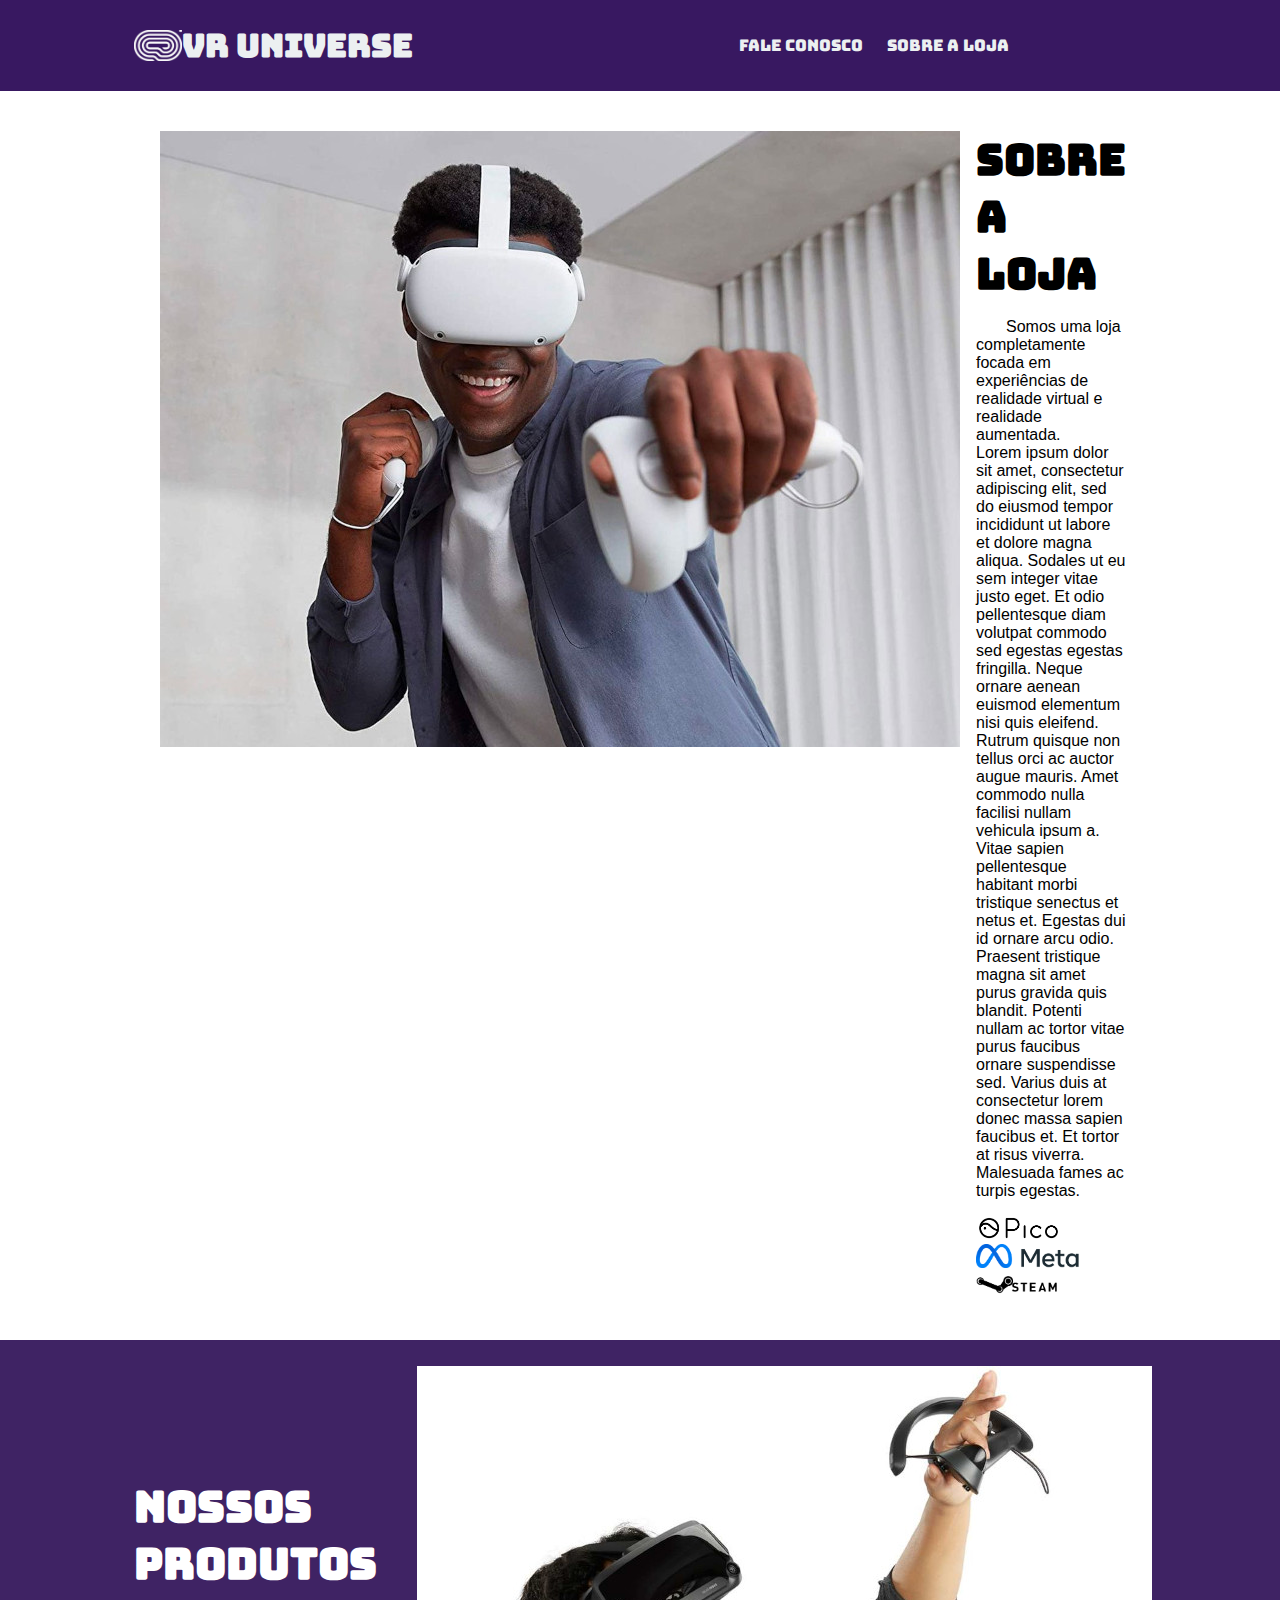
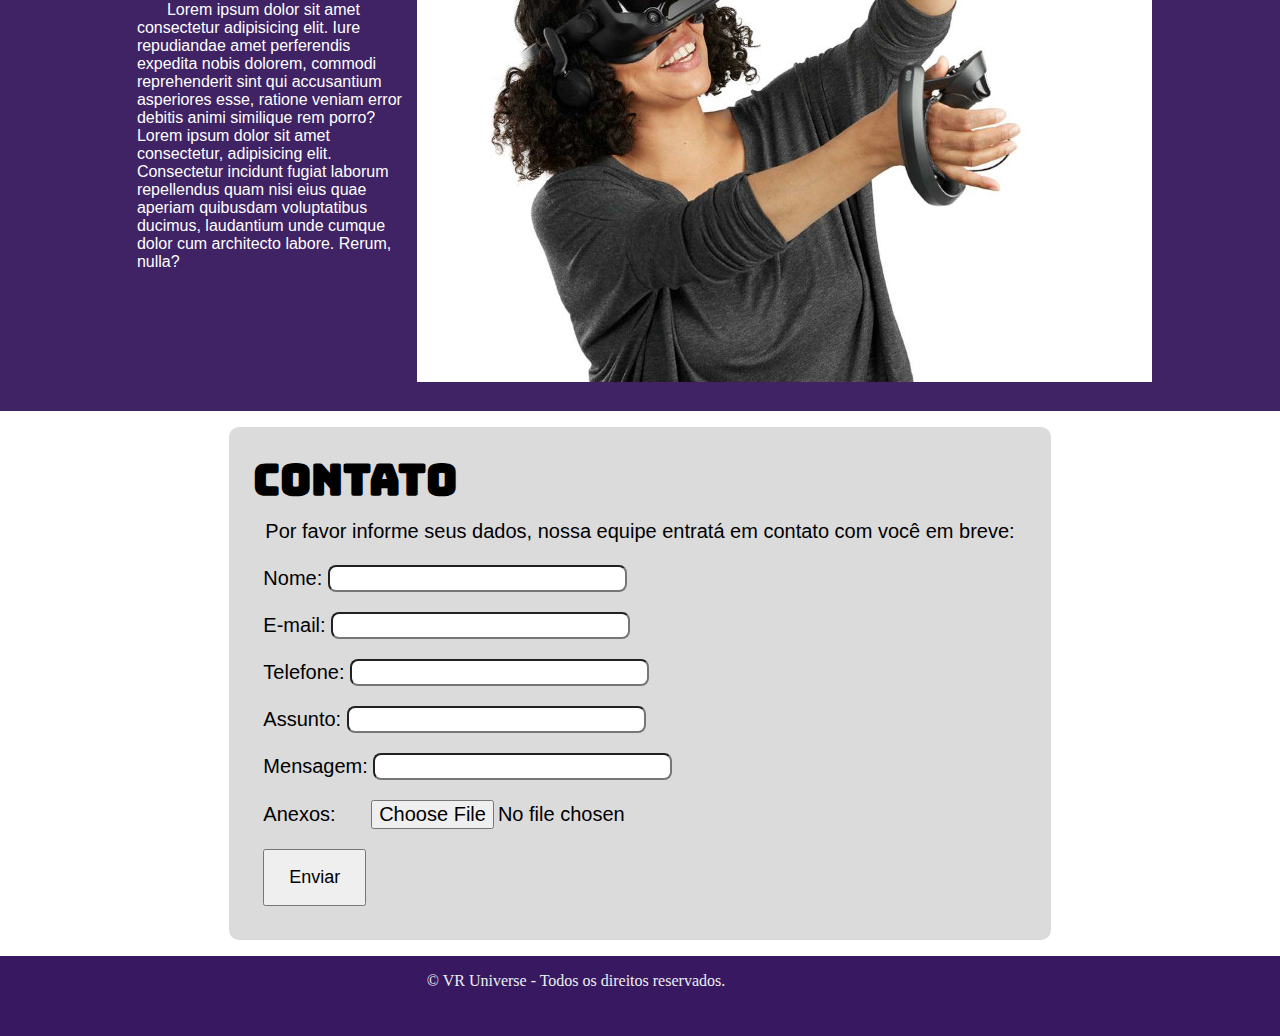
<file: index.html>
<!DOCTYPE html>
<html lang="pt-br">
<head>
    <meta charset="UTF-8">
    <meta name="viewport" content="width=device-width, initial-scale=1.0">
    <title>VR Universe</title>
    <link rel="icon" type="image/x-icon" href="./images/favicon.png" >
    
</head>
<link rel="stylesheet" href="style.css">
<body>
    <header>
        <div class="container">
            <div id="logotipo">
                <img src="./images/logo.png" alt="logo" style="max-height: 32px;">
                <h1>VR UNIVERSE</h1>
            </div>
            <nav>
                <ul>
                    <li>
                        <a href="contato.html">Fale conosco</a>
                    </li>
                    <li>
                        <a href="#">Sobre a loja</a>
                    </li>
                </ul>
            </nav>
        </div>
    </header>
    <section>
        <div class="container">
            <img src="./images/soja.jpg" alt="Foto da loja à noite">
            <div>
                <h2>SOBRE A LOJA</h2>
                <p>Somos uma loja completamente focada em experiências de realidade virtual e realidade aumentada.
                <br> Lorem ipsum dolor sit amet, consectetur adipiscing elit, sed do eiusmod tempor incididunt ut labore et dolore magna aliqua. Sodales ut eu sem integer vitae justo eget. Et odio pellentesque diam volutpat commodo sed egestas egestas fringilla. Neque ornare aenean euismod elementum nisi quis eleifend. Rutrum quisque non tellus orci ac auctor augue mauris. Amet commodo nulla facilisi nullam vehicula ipsum a. Vitae sapien pellentesque habitant morbi tristique senectus et netus et. Egestas dui id ornare arcu odio. Praesent tristique magna sit amet purus gravida quis blandit. Potenti nullam ac tortor vitae purus faucibus ornare suspendisse sed. Varius duis at consectetur lorem donec massa sapien faucibus et. Et tortor at risus viverra. Malesuada fames ac turpis egestas.
                </p>
                <ul class="brands-list">
                    <li><img src="./images/pico.jpg" alt="Logo Nintendo"></li>
                    <li><img src="./images/meta.png" alt="Logo Xbox"></li>
                    <li><img src="./images/steam.png" alt="Logo Playstation"></li>
                </ul>
            </div>
        </div>
    </section>

    <!--Sessão de produtos:  -->
    <section class="produtos">
        <div class="texto-produtos">
            <div>
                <h2>Nossos produtos</h2>
            
                <p>Lorem ipsum dolor sit amet consectetur adipisicing elit. Iure repudiandae amet perferendis expedita nobis dolorem, commodi reprehenderit sint qui accusantium asperiores esse, ratione veniam error debitis animi similique rem porro?
                <br> Lorem ipsum dolor sit amet consectetur, adipisicing elit. Consectetur incidunt fugiat laborum repellendus quam nisi eius quae aperiam quibusdam voluptatibus ducimus, laudantium unde cumque dolor cum architecto labore. Rerum, nulla?
                </p>
            </div>
            <div>
                <img src="./images/valve-index-user.jpg" alt="Placeholder">
            </div>
        </div>
    </section>

    <!--Sessão de contatos:  -->
    <section class="contato">
        <div>
            <h2>Contato</h2>
            <p>Por favor informe seus dados, nossa equipe entratá em contato com você em breve:</p>
            <ul >
                <li>Nome: <input type="text"></li>
                <li>E-mail: <input type="email"></li>
                <li>Telefone: <input type="tel"></li>
                <li>Assunto: <input type="text"></li>
                <li>Mensagem: <input type="text"></li>
                <li>Anexos: <input type="file"></li>
                <li><button>Enviar</button></li>
            </ul>
        </div>

    </section>
    <footer id="footer-relativo">
        <div class="container">
            &copy; VR Universe - Todos os direitos reservados.
        </div>
    </footer>
</body>
</html>
</file>
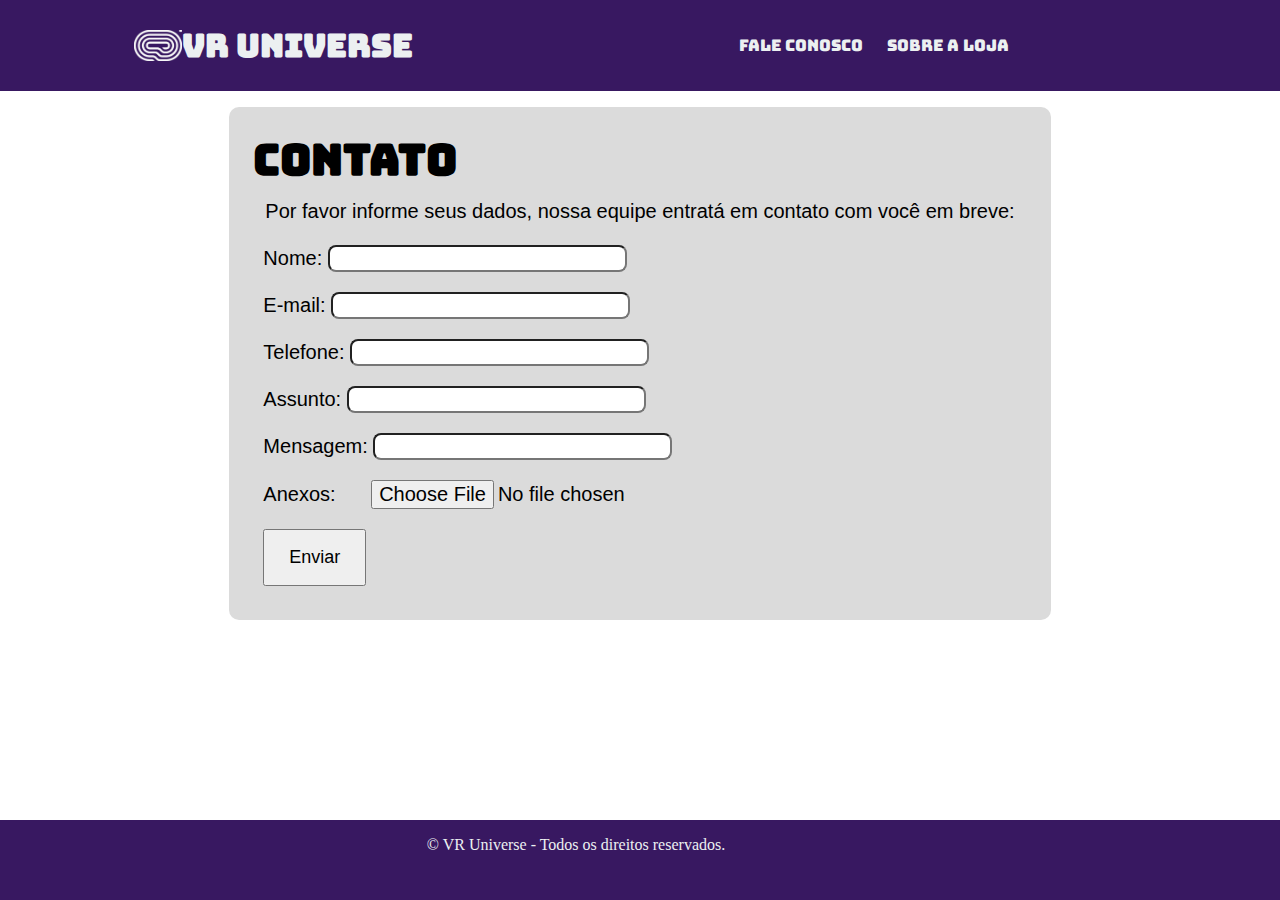
<file: contato.html>
<!DOCTYPE html>
<html lang="pt-br">
<head>
    <meta charset="UTF-8">
    <meta name="viewport" content="width=device-width, initial-scale=1.0">
    <title>VR Universe</title>
</head>
<link rel="stylesheet" href="style.css">
<body>
    <header>
        <div class="container">
            <div id="logotipo">
                <img src="./images/logo.png" alt="logo" style="max-height: 32px;">
                <h1>VR UNIVERSE</h1>
            </div>
            <nav>
                <ul>
                    <li>
                        <a href="#">Fale conosco</a>
                    </li>
                    <li>
                        <a href="index.html">Sobre a loja</a>
                    </li>
                </ul>
            </nav>
        </div>
    </header>
    <section class="contato">
        <div>
            <h2>Contato</h2>
            <p>Por favor informe seus dados, nossa equipe entratá em contato com você em breve:</p>
            <ul >
                <li>Nome: <input type="text"></li>
                <li>E-mail: <input type="email"></li>
                <li>Telefone: <input type="tel"></li>
                <li>Assunto: <input type="text"></li>
                <li>Mensagem: <input type="text"></li>
                <li>Anexos: <input type="file"></li>
                <li><button>Enviar</button></li>
            </ul>
        </div>

    </section>
    <footer id="footer-fixo">
        <div class="container">
            &copy; VR Universe - Todos os direitos reservados.
        </div>
    </footer>
</body>
</html>
</file>
<file: style.css>
@charset "UTF-8";

@import url('https://fonts.googleapis.com/css2?family=Bungee&family=Work+Sans:ital,wght@0,100;0,200;0,300;0,400;0,500;0,600;0,700;0,800;0,900;1,100;1,200;1,300;1,400;1,500;1,600;1,700;1,800;1,900&display=swap');

* {
    margin: 0;
    padding: 0;
    box-sizing: border-box;
}

#logotipo {
    align-items: center;
    display: inline-flex;
}

p {
    font-family: Arial, Helvetica, sans-serif;
    text-indent: 30px;
}

header {

    font-family: 'Bungee', sans-serif;
    color: #ECF0F1;

    padding: 24px 8px;
    margin: 0;

    background-color: #381861;
}

header nav li{
    display: inline;
    margin: 0 10px;
}

header nav li a{
    color:#ECF0F1;
    text-decoration: none;
}

h2 {
    font-family: 'Bungee', sans-serif;
    font-size: 32pt;
}

.brands-list img{
    height: 24px;
    display: inline;
}

.brands-list li {
    display: inline;
}

.container {
    width: 100%;
    max-width: 90%;
    padding: 0 10%;
}

.container h2{
    display: inline;
}

header .container,
section .container {
    display: inline-flex;
    align-items: center;
    justify-content: space-between;
}

section {
    padding: 24px;
    margin: 16px;

}

section .container {
    align-items: flex-start;
}

section .container div {
    margin: 0 16px;
}

section .container div p {
    margin: 16px 0;
}



.produtos {
    padding: 2% 10%;
    color: white;
    background-color: #3f2364;
    margin: 0;
}

.produtos h2 {
    margin: 6px;
}

.produtos p {
    margin: 6px;
    padding: 1%;
}

.produtos .texto-produtos {
    display: inline-flex;
    align-items: center;
    justify-content: space-between;
}


.contato{
    background-color: rgb(219, 219, 219);
    border-radius: 10px;
    margin-left: auto;
    margin-right: auto;
    width: fit-content;
}

.contato div p{
    font-size: 20px;
    font-family: Arial, Helvetica, sans-serif;
    text-indent: 0;
    padding: 12px;
}

.contato div ul li{
    font-size: 20px;
    font-family: Arial, Helvetica, sans-serif;
    padding: 10px;
    list-style-type: none;
}

.contato div ul li input {
    font-size: 20px;
    box-shadow: none;
    border-radius: 8px;
    font-family: Arial, Helvetica, sans-serif;
    padding-left: 30px;
    width: max-content;
}

.contato div ul li button {
    padding: 16px 24px;
    font-size: large;
}


#footer-relativo {
    background-color: #381861;
    color: #ECF0F1;
    text-align: center;

    position: relative;
    bottom: 0;
    padding: 16px 0 46px;
    left: 0;
    right: 0;
}

#footer-fixo {
    background-color: #381861;
    color: #ECF0F1;
    text-align: center;

    position: absolute;
    bottom: 0;
    padding: 16px 0 46px;
    left: 0;
    right: 0;
}
</file>
